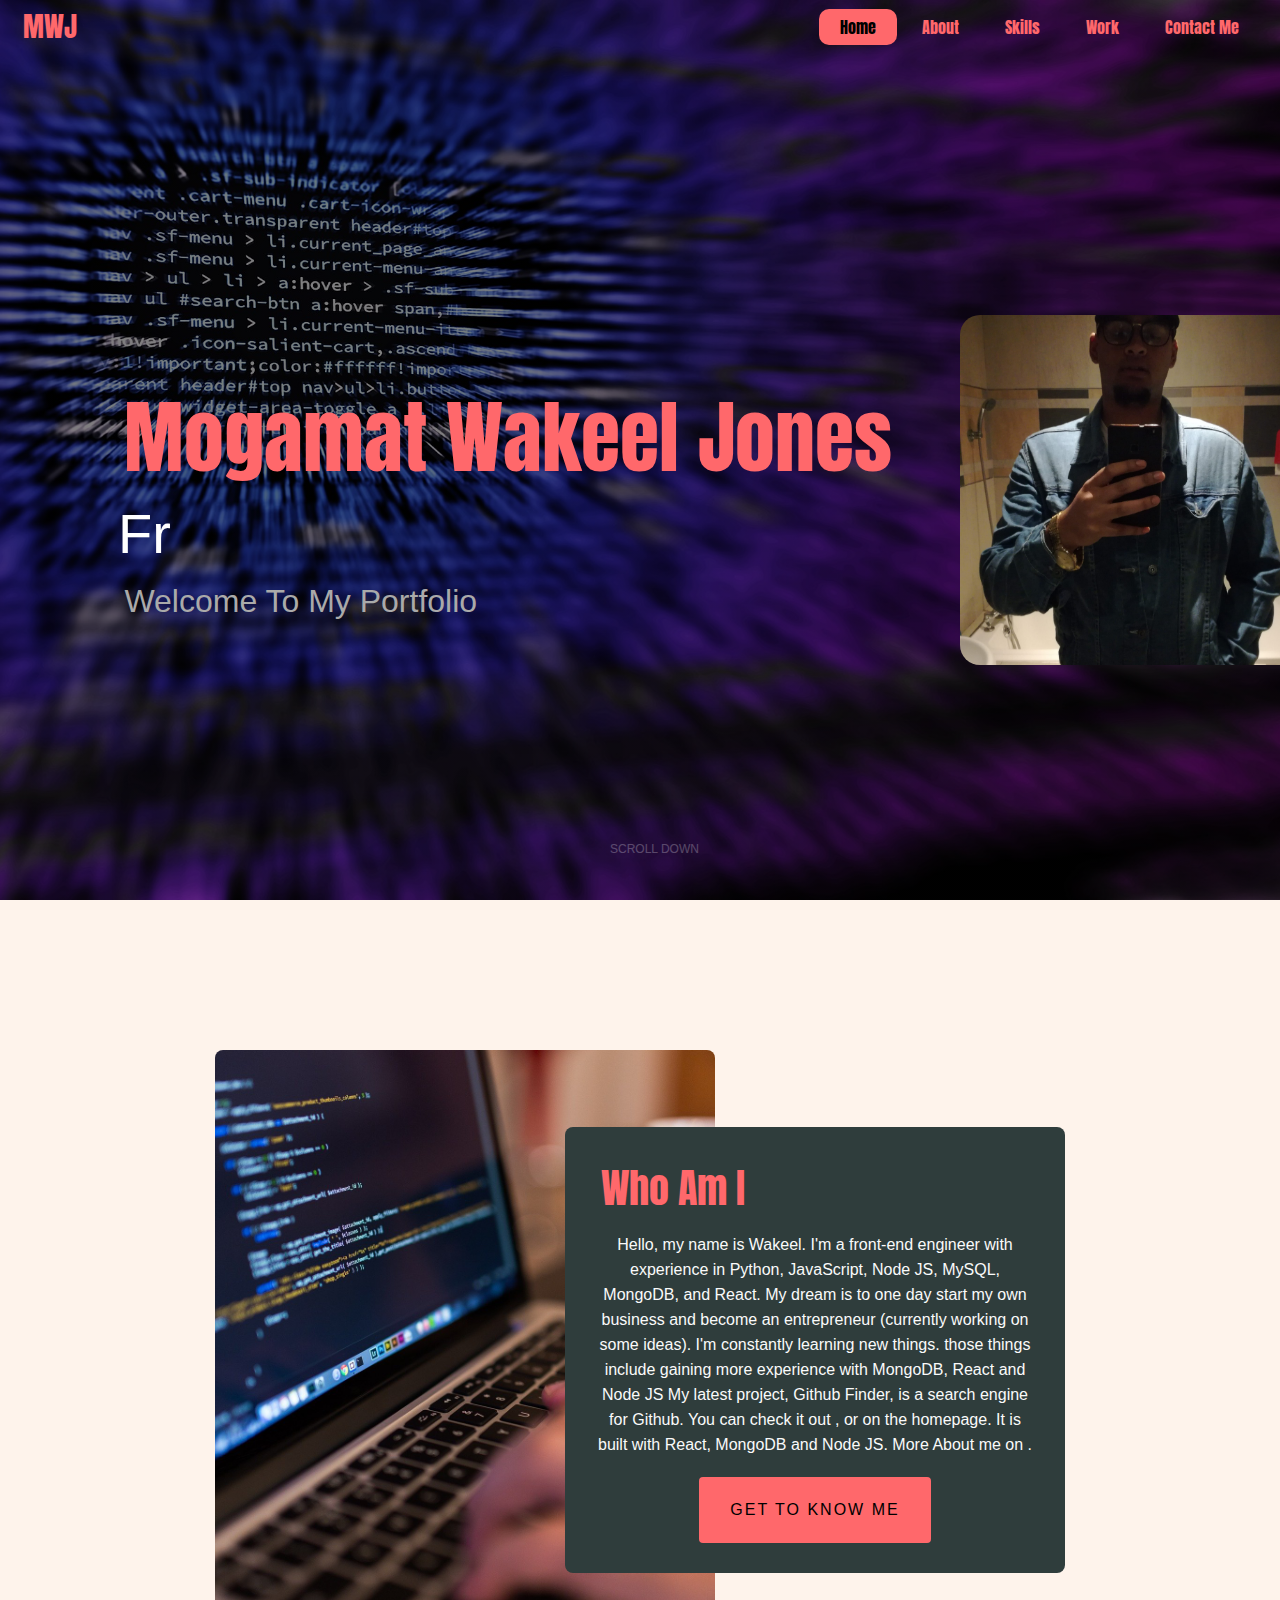
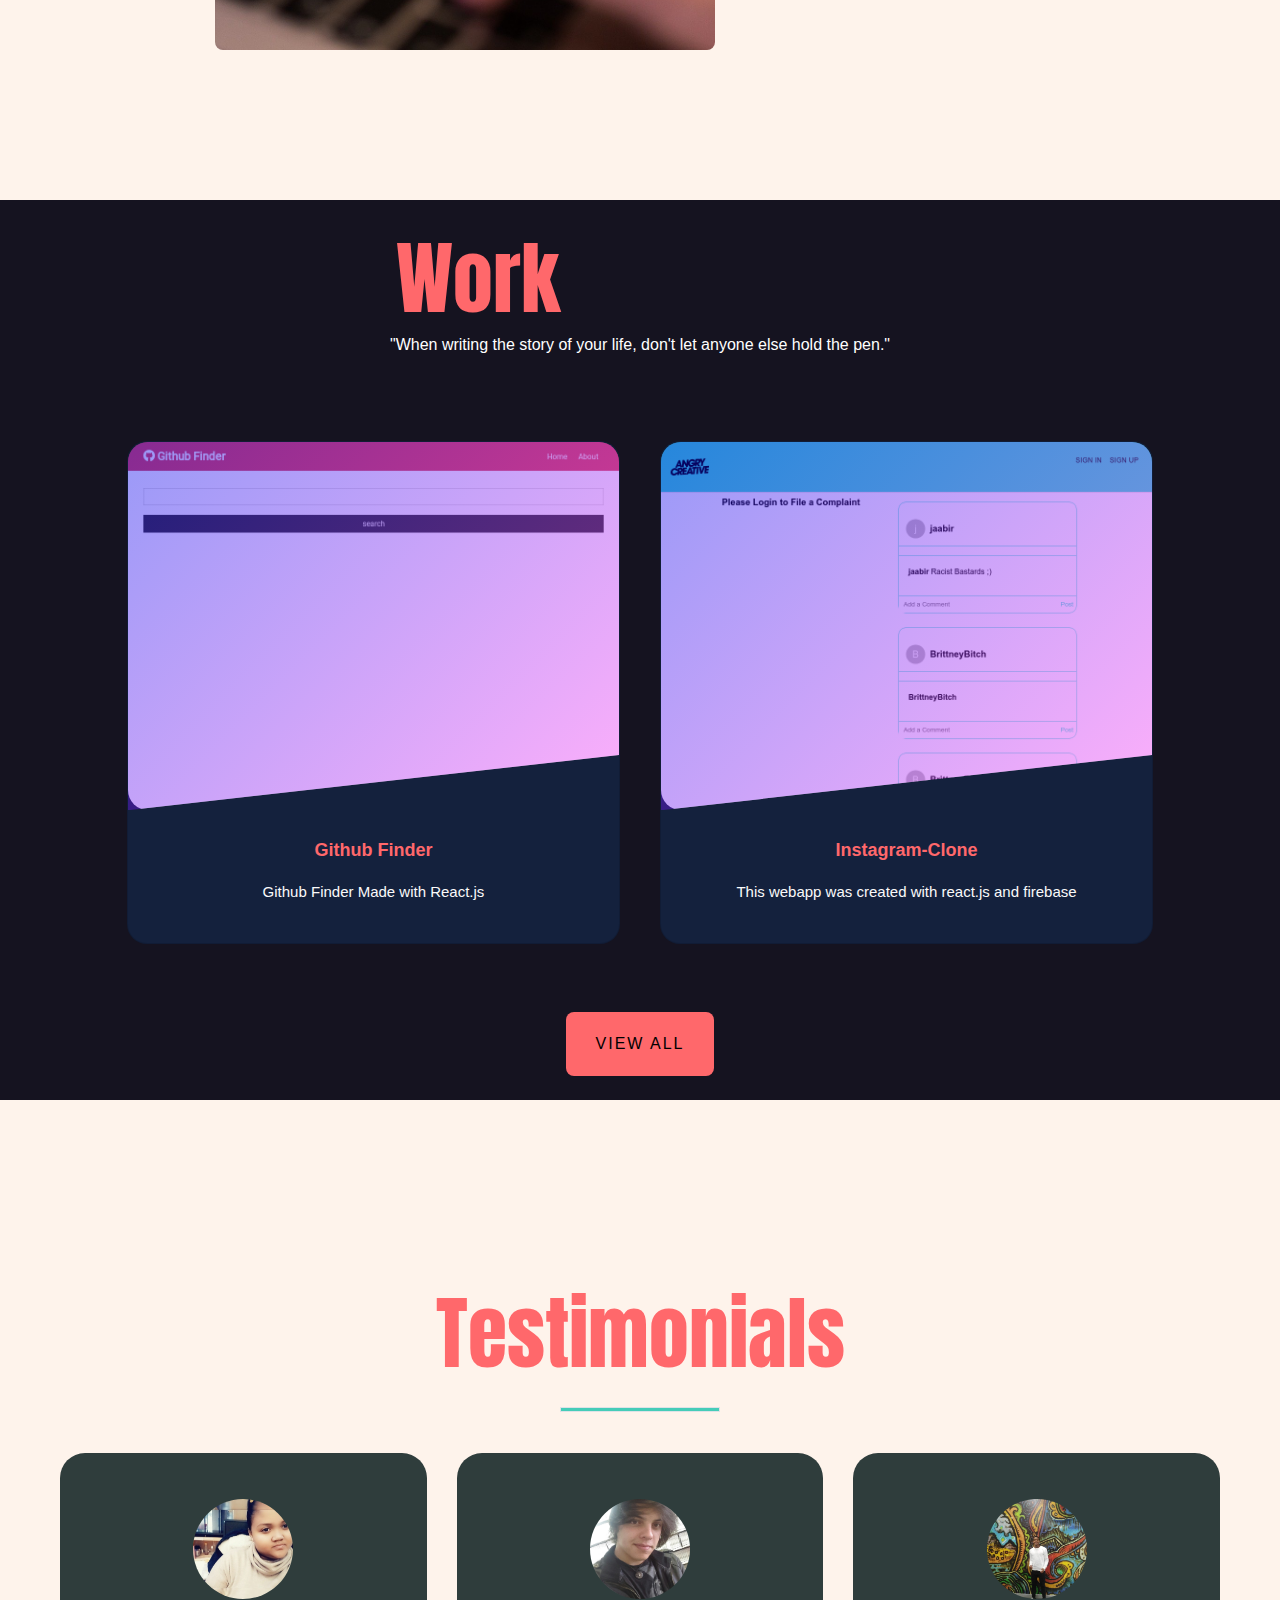
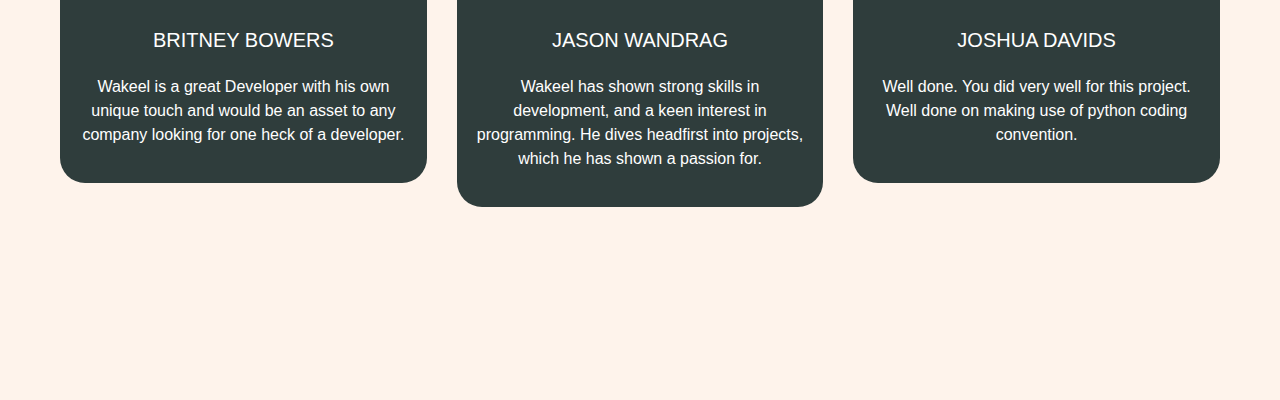
<file: index.html>
<!DOCTYPE html>
<html lang="en">
  <head>
    <meta charset="UTF-8" />
    <meta name="viewport" content="width=device-width, initial-scale=1.0" />
    <title>Portfolio</title>

    <!--bootstrap-->
    <link
      rel="stylesheet"
      href="https://stackpath.bootstrapcdn.com/bootstrap/4.4.1/css/bootstrap.min.css"
      integrity="sha384-Vkoo8x4CGsO3+Hhxv8T/Q5PaXtkKtu6ug5TOeNV6gBiFeWPGFN9MuhOf23Q9Ifjh"
      crossorigin="anonymous"
    />
    <!--font Awesome-->
    <link
      rel="stylesheet"
      href="https://use.fontawesome.com/releases/v5.13.1/css/all.css"
      integrity="sha384-xxzQGERXS00kBmZW/6qxqJPyxW3UR0BPsL4c8ILaIWXva5kFi7TxkIIaMiKtqV1Q"
      crossorigin="anonymous"
    />

    <!--Custom Style Sheet-->
    <link rel="stylesheet" href="./css/home-page.css" />
  </head>
  <body>
    <header>
      <div class="logo">
        <h3>MWJ</h3>
      </div>
      <div class="navigation">
        <ul>
          <li class="active"><a href="#">Home</a></li>
          <li><a href="about.html">About</a></li>
          <li><a href="skills.html">Skills</a></li>
          <li><a href="work.html">Work</a></li>
          <li><a href="contact-us.html">Contact Me</a></li>
        </ul>
      </div>
      <div class="container">
        <h1>Mogamat Wakeel Jones</h1>
        <span
          class="txt-type"
          data-wait="400"
          data-words='["Front-end Developer", "Designer", "And Creator"]'
        ></span>
        <h2>Welcome To My Portfolio</h2>
      </div>
      <div class="image">
        <img src="./assets/Landing-image.jpg" alt="Landing-Image" />
      </div>
      <div class="container2">
        <div class="chevron"></div>
        <div class="chevron"></div>
        <div class="chevron"></div>
        <span class="text">Scroll down</span>
      </div>
    </header>
    <section class="Who-am-i">
      <div class="container3">
        <div class="left"></div>
        <div class="right">
          <div class="content">
            <h1>Who Am I</h1>
            <p>
              Hello, my name is Wakeel. I'm a front-end engineer with experience
              in Python, JavaScript, Node JS, MySQL, MongoDB, and React. My
              dream is to one day start my own business and become an
              entrepreneur (currently working on some ideas). I'm constantly
              learning new things. those things include gaining more experience
              with MongoDB, React and Node JS My latest project, Github Finder,
              is a search engine for Github. You can check it out , or on the
              homepage. It is built with React, MongoDB and Node JS. More About
              me on .
            </p>
            <a href="about.html" class="btn">GET TO KNOW ME</a>
          </div>
        </div>
      </div>
    </section>

    <section class="work">
      <div class="header">
        <h1>Work</h1>
        <p>
          "When writing the story of your life, don't let anyone else hold the
          pen."
        </p>
      </div>
      <div class="cards">
        <div class="card card1">
          <div class="container4">
            <img src="./assets/github-finder.png" alt="Github-Finder" />
          </div>
          <div class="details">
            <h3>Github Finder</h3>
            <p>Github Finder Made with React.js</p>
          </div>
        </div>
        <div class="card card2">
          <div class="container4">
            <img src="./assets/instagram.png" alt="instagram-clone" />
          </div>
          <div class="details">
            <h3>Instagram-Clone</h3>
            <p>This webapp was created with react.js and firebase</p>
          </div>
        </div>
      </div>
      <div>
        <a href="work.html" class="btn1">View All</a>
      </div>
    </section>
    <section class="testimonials">
      <div class="inner">
        <h1>Testimonials</h1>
        <div class="border"></div>

        <div class="row">
          <div class="col">
            <div class="testimonial">
              <img src="./assets/beebytes.jpg" alt="Britney Bowers" />
              <div class="name">Britney Bowers</div>
              <div class="stars">
                <i class="fas fa-star"></i>
                <i class="fas fa-star"></i>
                <i class="fas fa-star"></i>
                <i class="fas fa-star"></i>
                <i class="fas fa-star"></i>
              </div>
              <div class="short-piece">
                <p>
                  Wakeel is a great Developer with his own unique touch and
                  would be an asset to any company looking for one heck of a
                  developer.
                </p>
              </div>
            </div>
          </div>
          <div class="col">
            <div class="testimonial">
              <img src="./assets/Jason.jpg" alt="Britney Bowers" />
              <div class="name">Jason Wandrag</div>
              <div class="stars">
                <i class="fas fa-star"></i>
                <i class="fas fa-star"></i>
                <i class="fas fa-star"></i>
                <i class="fas fa-star"></i>
                <i class="fas fa-star"></i>
              </div>
              <div class="short-piece">
                <p>
                  Wakeel has shown strong skills in development, and a keen
                  interest in programming. He dives headfirst into projects,
                  which he has shown a passion for.
                </p>
              </div>
            </div>
          </div>
          <div class="col">
            <div class="testimonial">
              <img src="./assets/joshua.jpg" alt="Britney Bowers" />
              <div class="name">Joshua Davids</div>
              <div class="stars">
                <i class="fas fa-star"></i>
                <i class="fas fa-star"></i>
                <i class="fas fa-star"></i>
                <i class="fas fa-star"></i>
                <i class="fas fa-star"></i>
              </div>
              <div class="short-piece">
                <p>
                  Well done. You did very well for this project. Well done on
                  making use of python coding convention.
                </p>
              </div>
            </div>
          </div>
        </div>
      </div>
    </section>
    <footer></footer>
    <script src="./js/main.js"></script>
  </body>
</html>
</file>
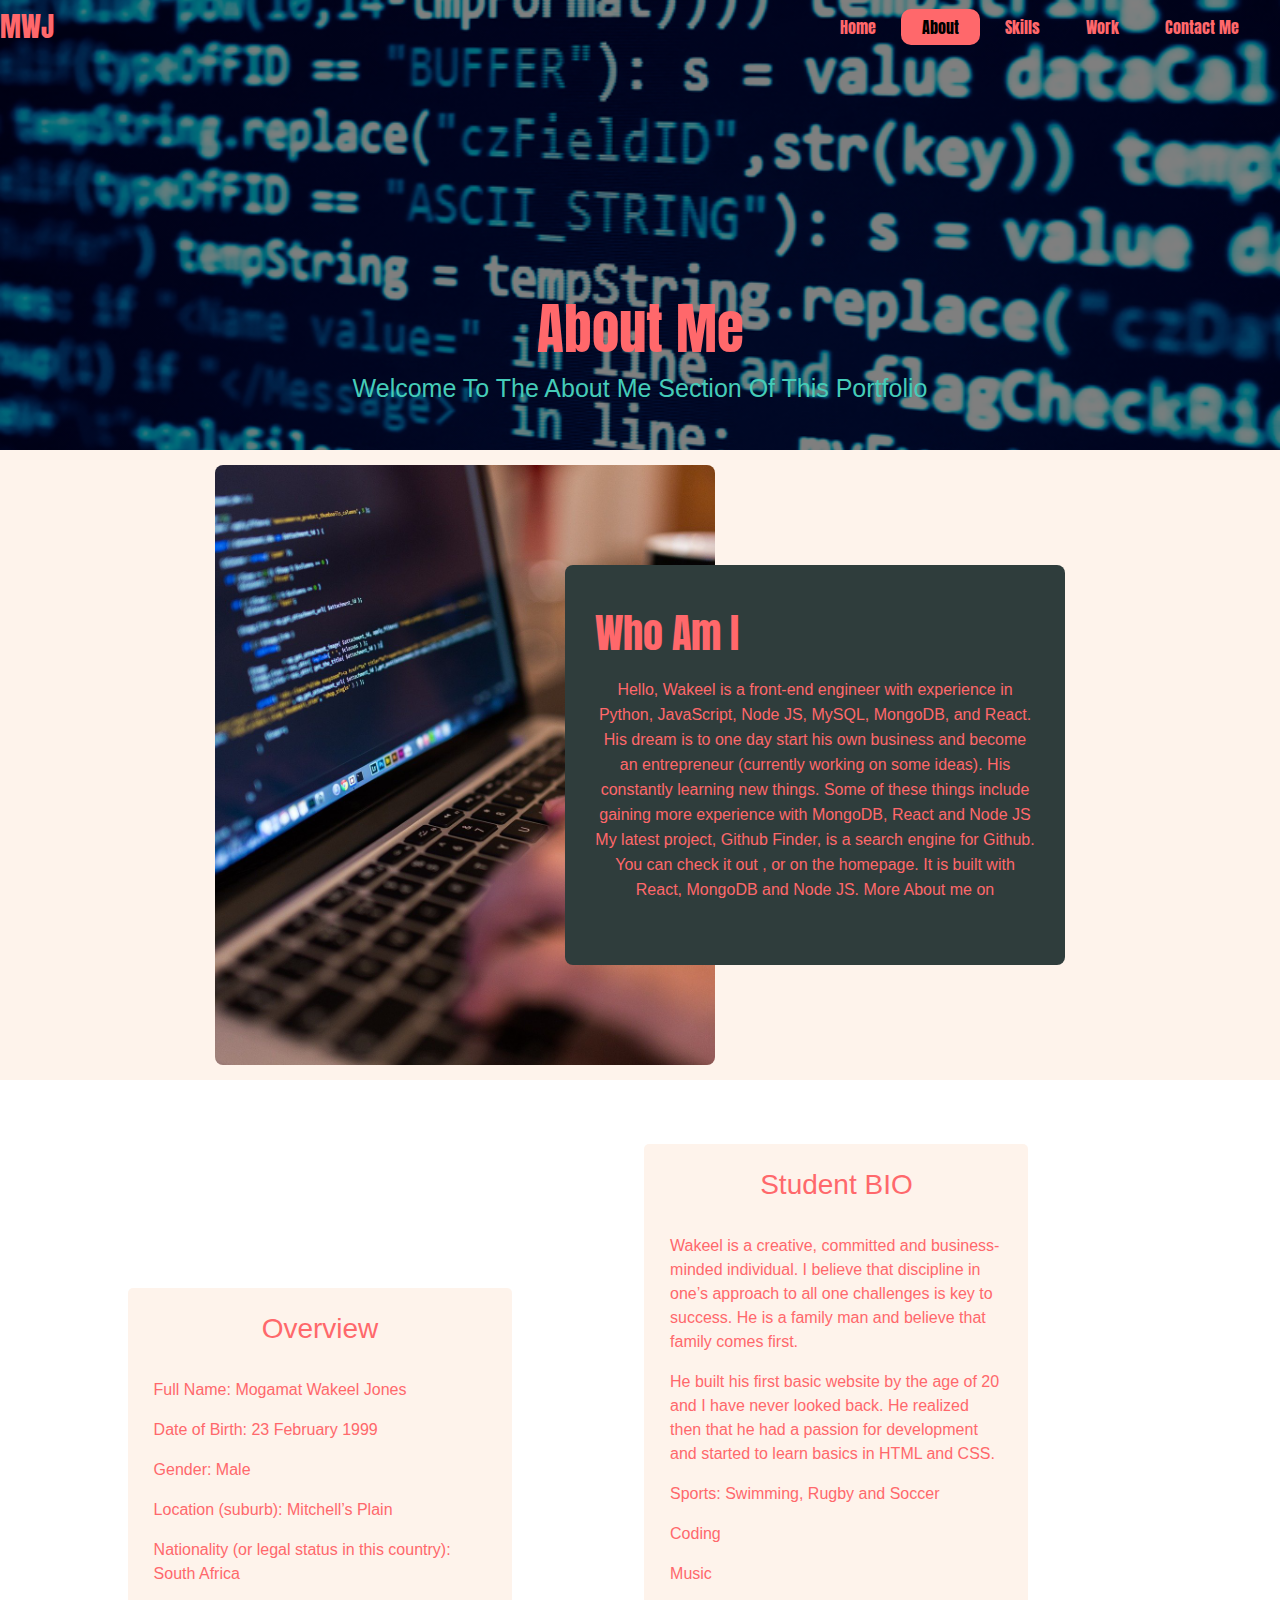
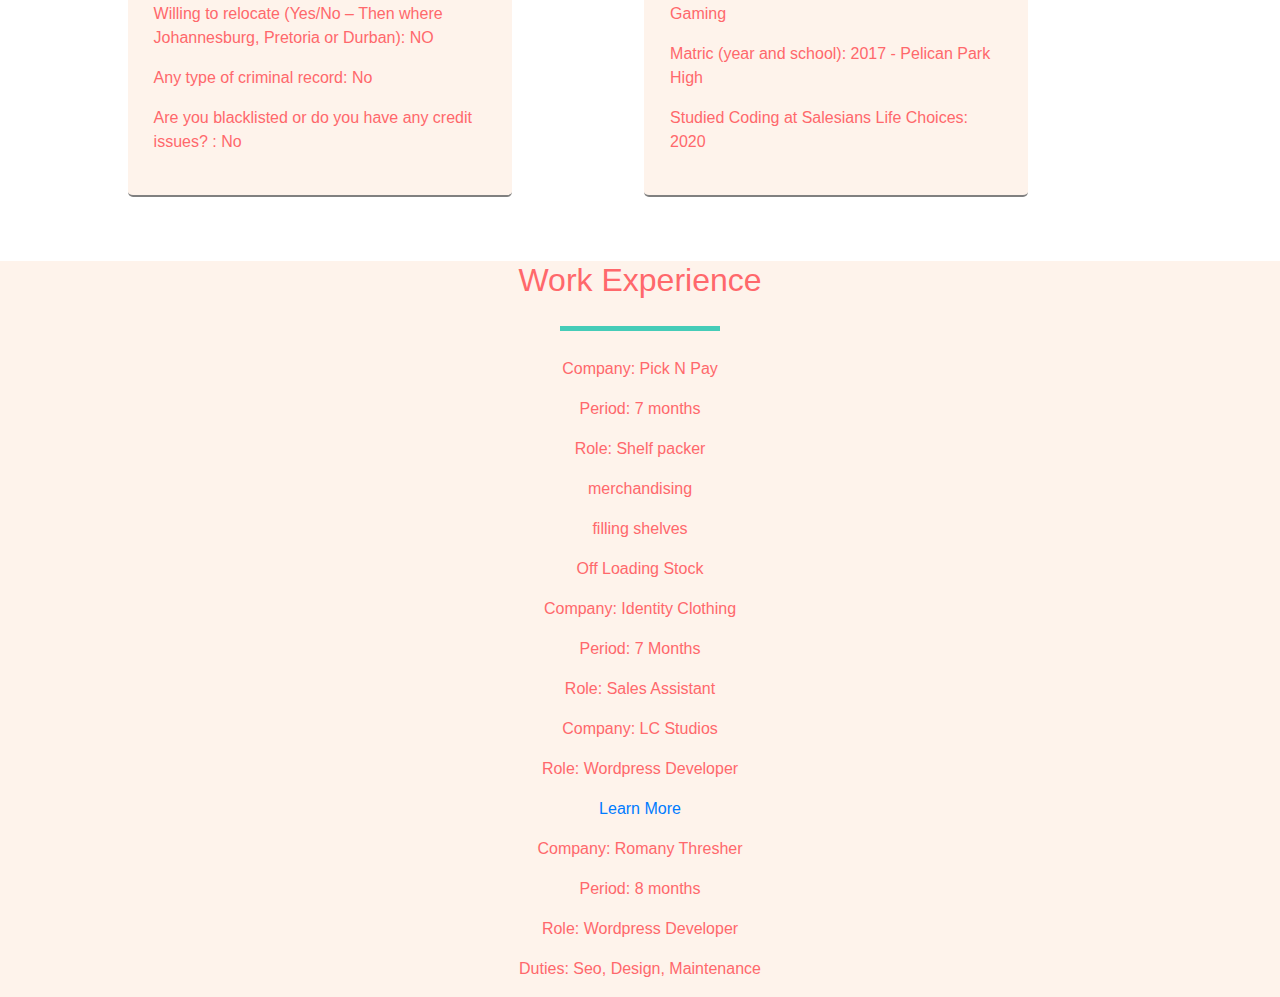
<file: about.html>
<!DOCTYPE html>
<html lang="en">
<head>
    <meta charset="UTF-8">
    <meta name="viewport" content="width=device-width, initial-scale=1.0">

    <!--bootstrap-->
    <link
      rel="stylesheet"
      href="https://stackpath.bootstrapcdn.com/bootstrap/4.4.1/css/bootstrap.min.css"
      integrity="sha384-Vkoo8x4CGsO3+Hhxv8T/Q5PaXtkKtu6ug5TOeNV6gBiFeWPGFN9MuhOf23Q9Ifjh"
      crossorigin="anonymous"
    />
    <!--font Awesome-->
    <link rel="stylesheet" href="https://use.fontawesome.com/releases/v5.13.1/css/all.css"
      integrity="sha384-xxzQGERXS00kBmZW/6qxqJPyxW3UR0BPsL4c8ILaIWXva5kFi7TxkIIaMiKtqV1Q" crossorigin="anonymous">

    <!--Custom Style Sheet-->
    <link rel="stylesheet" href="./css/about.css" />

    <title>MWJ-Portfolio</title>


</head>
<body>
    <header>
        <div class="logo">
            <h3>MWJ</h3>
          </div>
          <div class="navigation">
            <ul>
              <li><a href="index.html">Home</a></li>
              <li class="active"><a href="about.html">About</a></li>
              <li><a href="skills.html">Skills</a></li>
              <li><a href="work.html">Work</a></li>
              <li><a href="contact-us.html">Contact Me</a></li>
            </ul>
          </div>

          <div class="page-title">
              <h1>About Me</h1>
              <p>Welcome To The About Me Section Of This Portfolio</p>
          </div>

          
    </header>
    <div class="who-am-i">
        <div class="container3">
            <div class="left"></div>
            <div class="right">
              <div class="content">
                <h1>Who Am I</h1>
                <p>
                  Hello, Wakeel is a front-end engineer with experience
                  in Python, JavaScript, Node JS, MySQL, MongoDB, and React. His
                  dream is to one day start his own business and become an
                  entrepreneur (currently working on some ideas). His constantly
                  learning new things. Some of these things include gaining more experience
                  with MongoDB, React and Node JS My latest project, Github Finder,
                  is a search engine for Github. You can check it out <a href="https://github.com/WakeelJones" target="blank" rel="no-reopener"><i class="fab fa-github"></i></a>, or on the
                  homepage. It is built with React, MongoDB and Node JS. More About me on <a href="https://www.linkedin.com/in/wakeel-jones-3b0036157/" target="blank" rel="no-reopener"><i class="fab fa-linkedin"></i></a>
                </p>
              </div>
            </div>
          </div>
      </div>
      <div class="bottomContainers" role="moreInfo">
        <!--Small Inner Containers for Information-->
        <div class="container" id="firstContainer">
             <br />
             <center><h3>Overview</h3></center>
             <br>
             <article>
                <p>Full Name: Mogamat Wakeel Jones</p>
                <p>Date of Birth: 23 February 1999</p>
                <p>Gender: Male</p>
                <p>Location (suburb): Mitchell’s Plain</p>
                <p>Nationality (or legal status in this country): South Africa

                </p>
                <p>Willing to relocate (Yes/No – Then where Johannesburg, Pretoria or Durban): NO</p>
                <p>Any type of criminal record: No</p>
                <p>Are you blacklisted or do you have any credit issues? : No</p>
             </article>
        </div>
        <div class="container" id="firstContainer">
           <br />
           <center><h3>Student BIO</h3></center>
           <br>
           <p>Wakeel is a creative, committed and business-minded individual. I believe that discipline in one’s approach to all one challenges is key to success. He is a family man and believe that family comes first.</p>
           <p>He built his first basic website by the age of 20 and I have never looked back. He realized then that he had a passion for development and started to learn basics in HTML and CSS.</p>
           <p>Sports: Swimming, Rugby and Soccer</p>
           <p>Coding
        </p>
           <p>Music</p>
           <p>Gaming

        </p>
           <p>Matric (year and school): 2017 - Pelican Park High</p>
           <p>Studied Coding at Salesians Life Choices: 2020</p>
        </div>

        <div class="container2">
            <div class="content">
                <h2>Work Experience</h2>
                <div class="divider"></div>
                <p>Company: Pick N Pay</p>
                <p>Period: 7 months</p>
                <p>Role: Shelf packer</p>
                <p>merchandising</p>
                <p>filling shelves</p>
                <p>Off Loading Stock</p>
                <p class="Job1">Company: Identity Clothing </p>
                <p class="Job1">Period: 7 Months</p>
                <p class="Job1">Role: Sales Assistant</p>
                <p class="Job2">Company: LC Studios</p>
                <p class="Job2">Role: Wordpress Developer</p>
                <p class="Job2"><a href="https://wakeeljones.netlify.app/index.html#portfolio">Learn More</a></p>
                <p class="Job3">Company: Romany Thresher</p>
                <p class="Job3">Period: 8 months</p>
                <p class="Job3">Role: Wordpress Developer</p>
                <p class="Job3">Duties: Seo, Design, Maintenance</p>
            </div>
        </div>
</body>
</html>
</file>
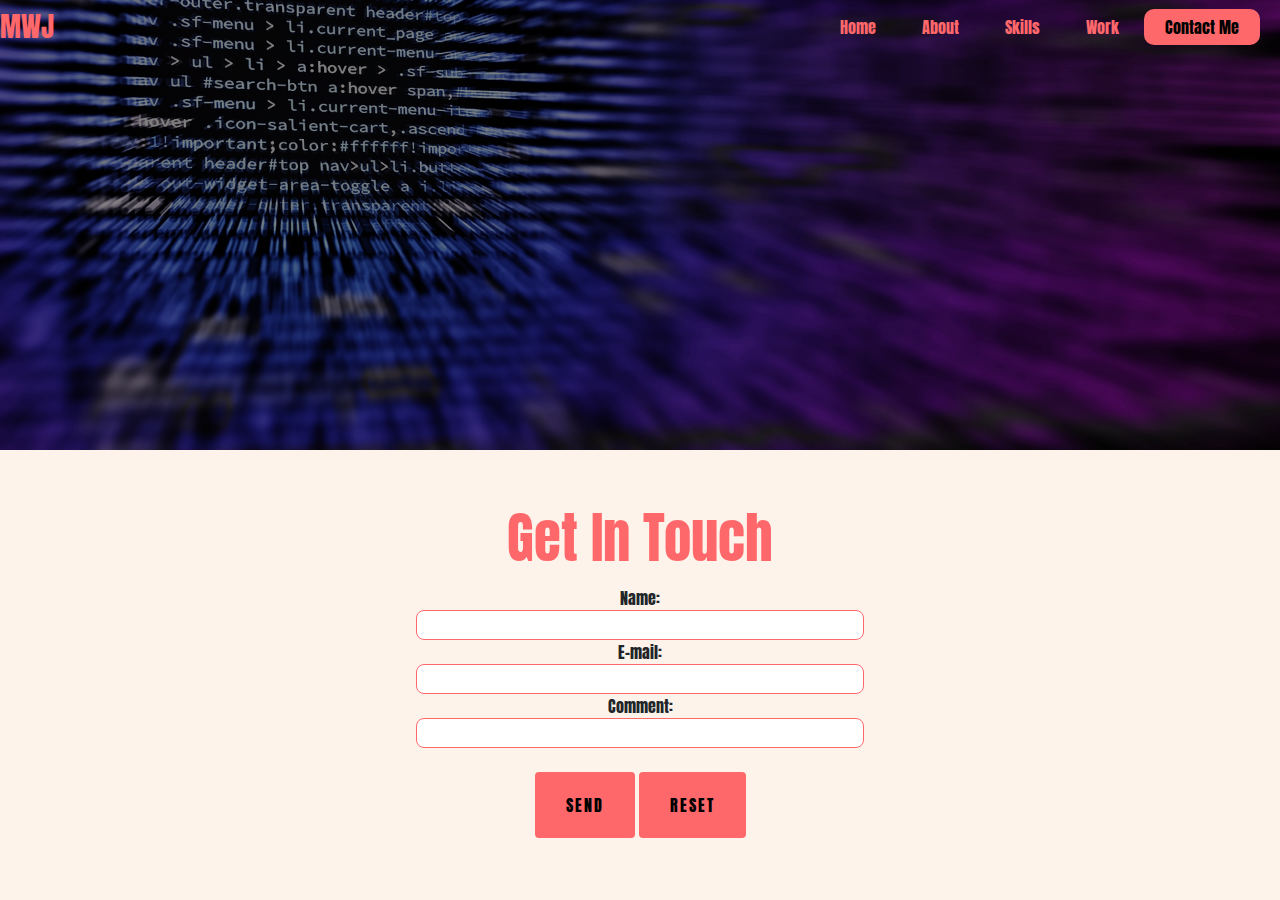
<file: contact-us.html>
<!DOCTYPE html>
<html lang="en">
  <head>
    <meta charset="UTF-8" />
    <meta name="viewport" content="width=device-width, initial-scale=1.0" />

    <!--bootstrap-->
    <link
      rel="stylesheet"
      href="https://stackpath.bootstrapcdn.com/bootstrap/4.4.1/css/bootstrap.min.css"
      integrity="sha384-Vkoo8x4CGsO3+Hhxv8T/Q5PaXtkKtu6ug5TOeNV6gBiFeWPGFN9MuhOf23Q9Ifjh"
      crossorigin="anonymous"
    />
    <!--font Awesome-->
    <link
      rel="stylesheet"
      href="https://use.fontawesome.com/releases/v5.13.1/css/all.css"
      integrity="sha384-xxzQGERXS00kBmZW/6qxqJPyxW3UR0BPsL4c8ILaIWXva5kFi7TxkIIaMiKtqV1Q"
      crossorigin="anonymous"
    />

    <!--Custom Style Sheet-->
    <link rel="stylesheet" href="./css/contact-page.css" />

    <title>Contact Page</title>
  </head>
  <body>
    <header>
      <div class="logo">
        <h3>MWJ</h3>
      </div>
      <div class="navigation">
        <ul>
          <li><a href="index.html">Home</a></li>
          <li><a href="about.html">About</a></li>
          <li><a href="skills.html">Skills</a></li>
          <li><a href="work.html">Work</a></li>
          <li class="active"><a href="contact-us.html">Contact Me</a></li>
        </ul>
      </div>
    </header>
    <section class="contact-form">
      <div class="title">
        <h1 class="banner-text">Get In Touch</h1>
      </div>
      <div class="form">
        <form
          action="mailto:wakeeljones29@gmail.com"
          method="post"
          enctype="text/plain"
        >
          Name:<br />
          <input type="text" name="name" class="block" /><br />
          E-mail:<br />
          <input type="text" name="mail" class="block" /><br />
          Comment:<br />
          <input
            type="text"
            name="comment"
            size="50"
            class="block"
          /><br /><br />
          <input type="submit" value="Send" class="btn" />
          <input type="reset" value="Reset" class="btn" />
        </form>
      </div>
    </section>
  </body>
</html>
</file>
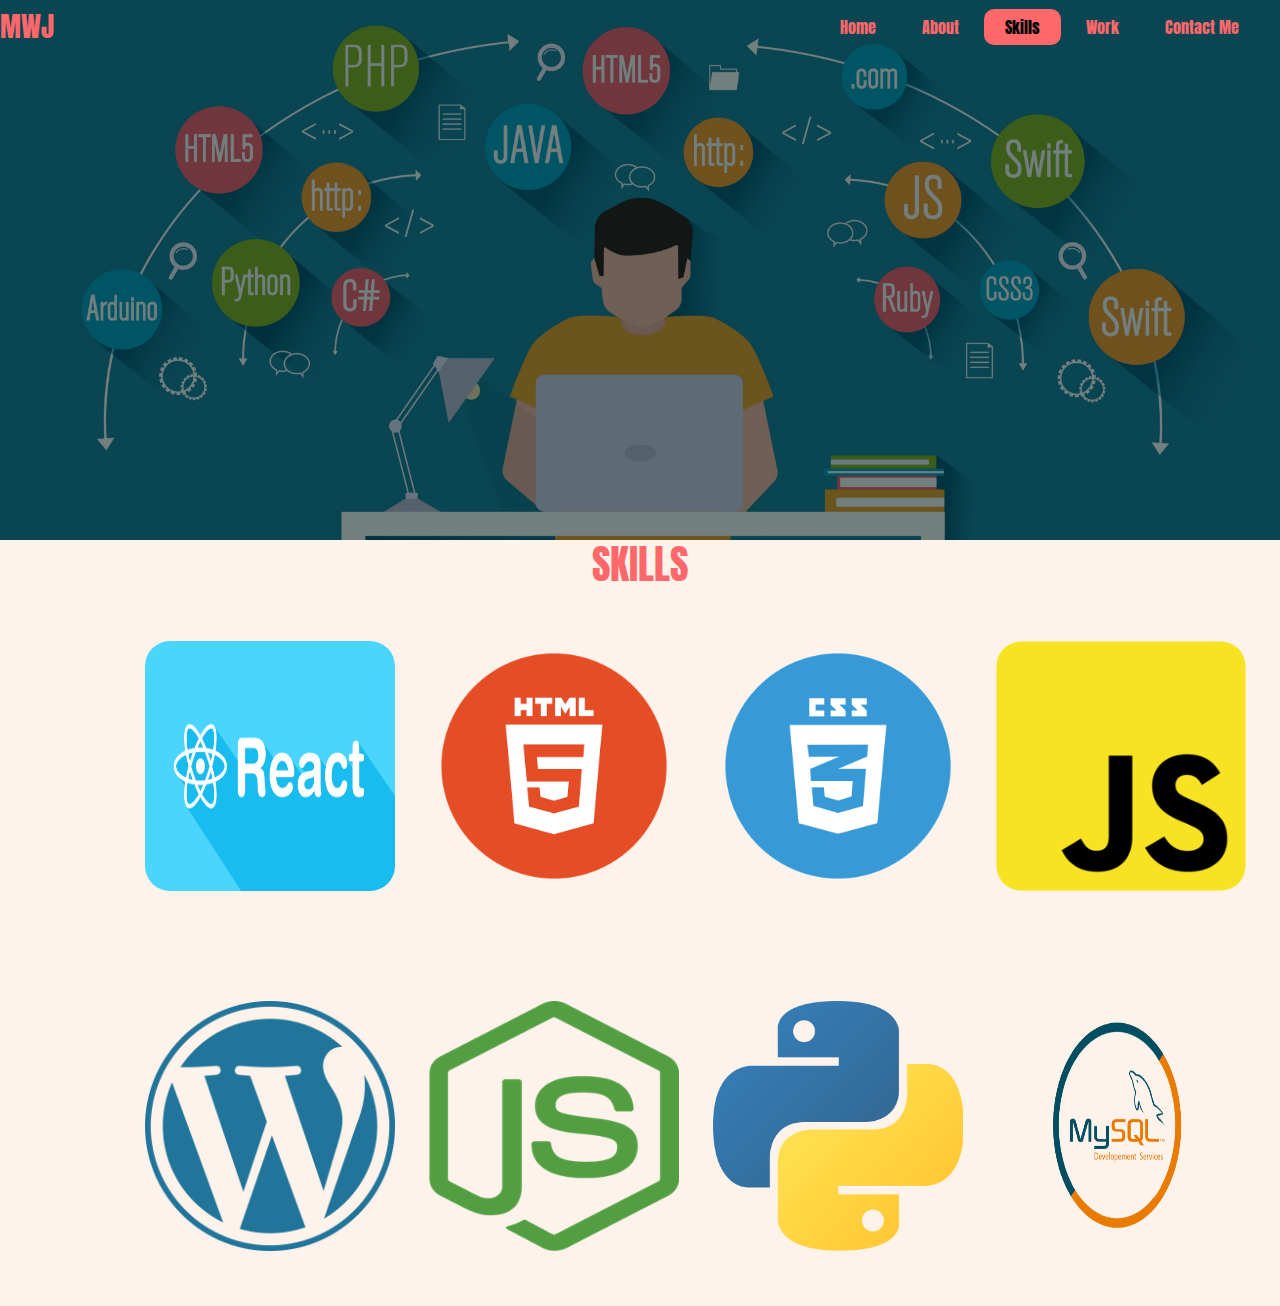
<file: skills.html>
<!DOCTYPE html>
<html lang="en">
  <head>
    <meta charset="UTF-8" />
    <meta name="viewport" content="width=device-width, initial-scale=1.0" />

    <!--bootstrap-->
    <link
      rel="stylesheet"
      href="https://stackpath.bootstrapcdn.com/bootstrap/4.4.1/css/bootstrap.min.css"
      integrity="sha384-Vkoo8x4CGsO3+Hhxv8T/Q5PaXtkKtu6ug5TOeNV6gBiFeWPGFN9MuhOf23Q9Ifjh"
      crossorigin="anonymous"
    />
    <!--font Awesome-->
    <link
      rel="stylesheet"
      href="https://use.fontawesome.com/releases/v5.13.1/css/all.css"
      integrity="sha384-xxzQGERXS00kBmZW/6qxqJPyxW3UR0BPsL4c8ILaIWXva5kFi7TxkIIaMiKtqV1Q"
      crossorigin="anonymous"
    />

    <!--Custom Style Sheet-->
    <link rel="stylesheet" href="./css/skills.css" />

    <title>Skills-MWJ</title>
  </head>
  <body>
    <header>
      <div class="logo">
        <h3>MWJ</h3>
      </div>
      <div class="navigation">
        <ul>
          <li><a href="index.html">Home</a></li>
          <li><a href="about.html">About</a></li>
          <li class="active"><a href="skills.html">Skills</a></li>
          <li><a href="work.html">Work</a></li>
          <li><a href="contact-us.html">Contact Me</a></li>
        </ul>
      </div>
    </header>
    <div class="banner-text">
      <h1>SKILLS</h1>
    </div>
    <div class="tech">
      <div class="react">
        <img src="./assets/react 2.0.png" alt="react" />
      </div>
      <div class="html">
        <img src="./assets/html5.png" alt="html5" />
      </div>
      <div class="css">
        <img src="./assets/css.png" alt="css" />
      </div>
      <div class="java">
        <img src="./assets/javaScript.png" alt="javaScript" />
      </div>
      <div class="wordpress">
        <img src="./assets/wordpress.png" alt="wordpress" />
      </div>
      <div class="node">
        <img src="./assets/node_js.png" alt="nodejs" />
      </div>
      <div class="python">
        <img src="./assets/python.png" alt="python" />
      </div>
      <div class="mysql">
        <img src="./assets/MySQL-Logo-removebg-preview.png" alt="MySql" />
      </div>
    </div>
  </body>
</html>
</file>
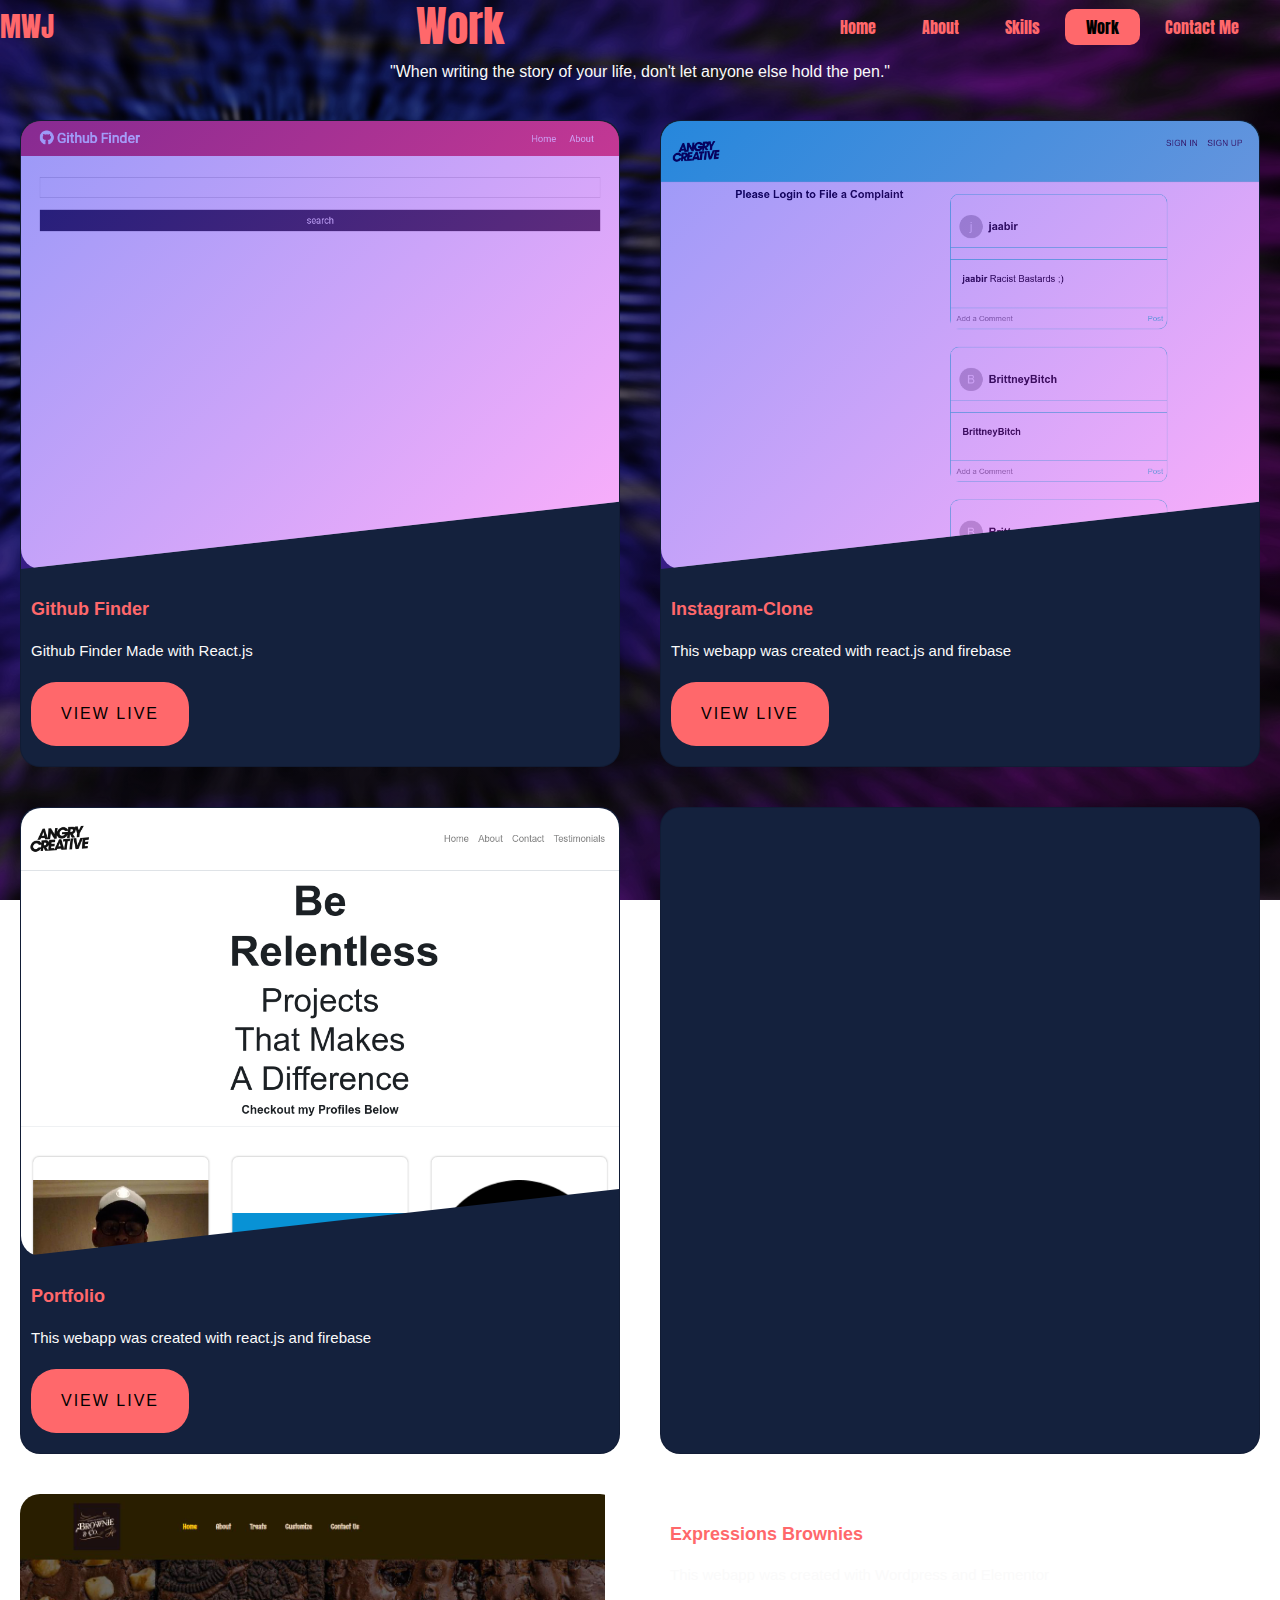
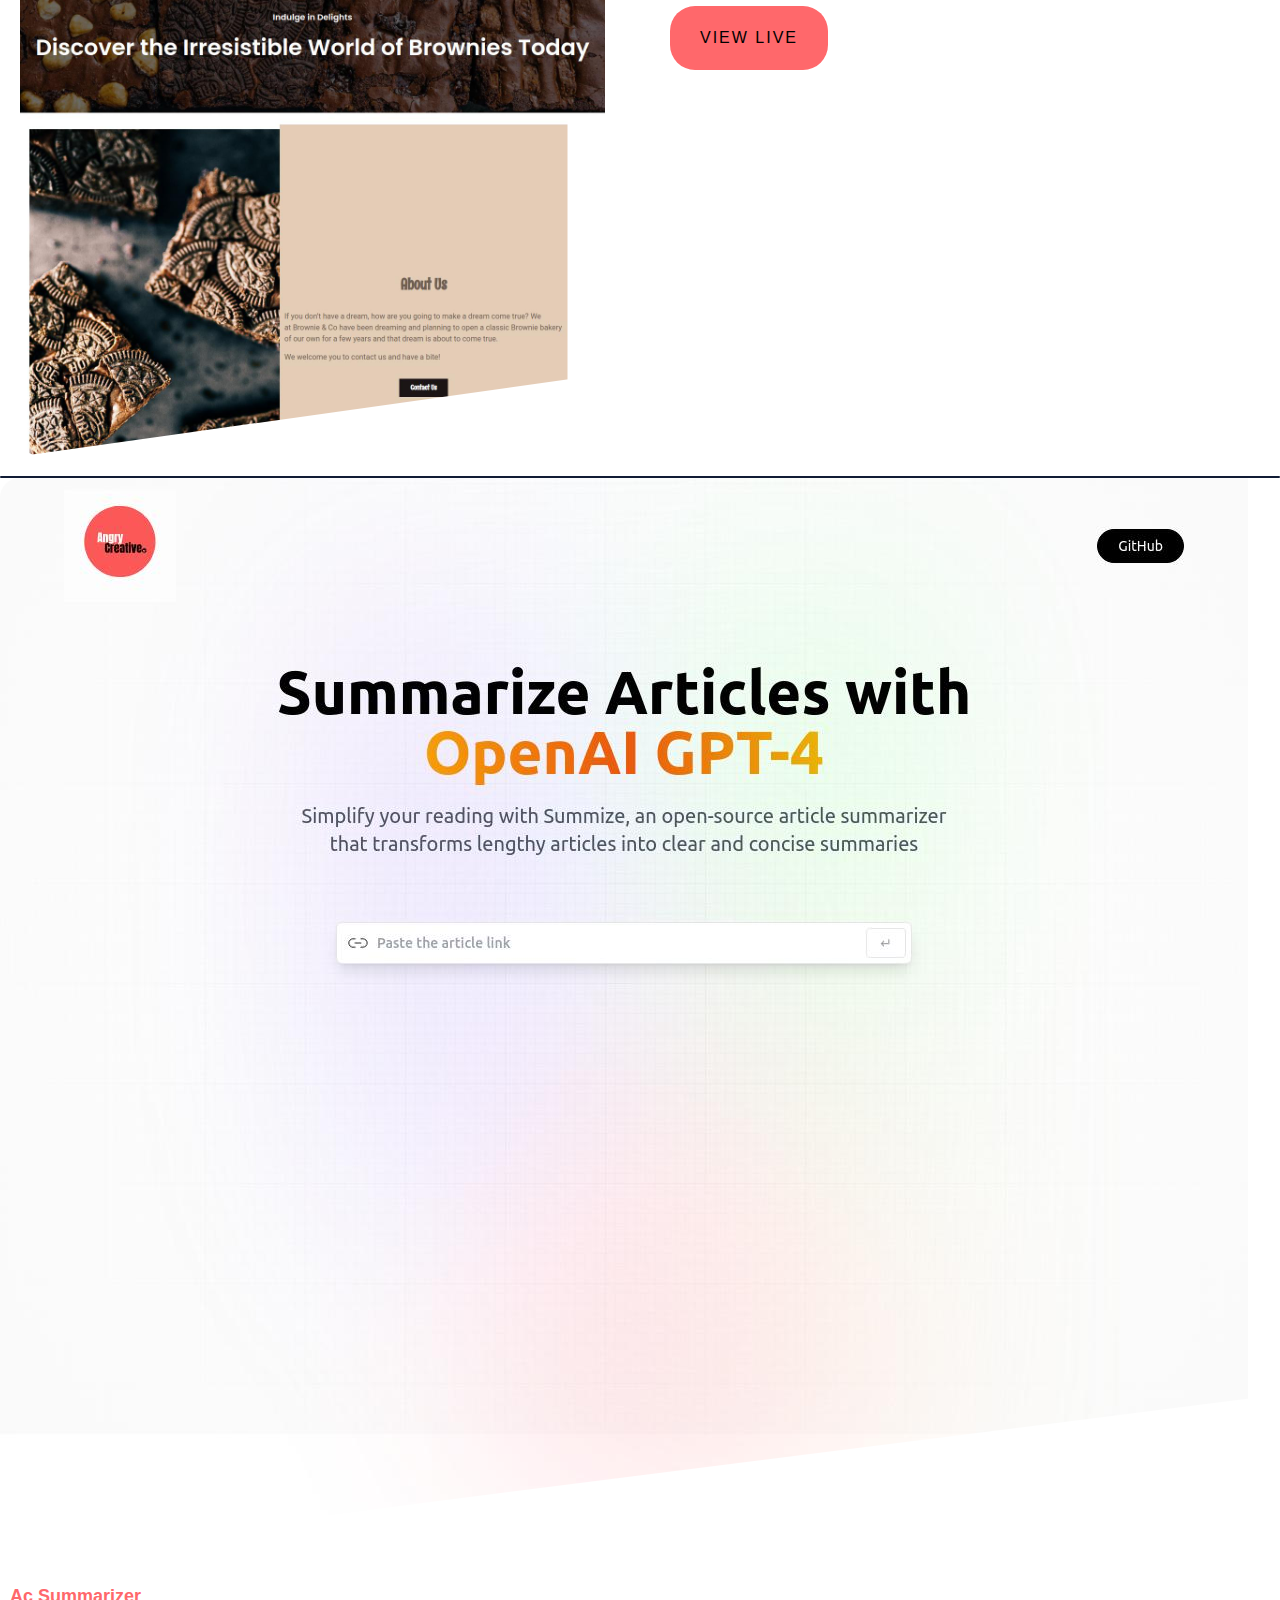
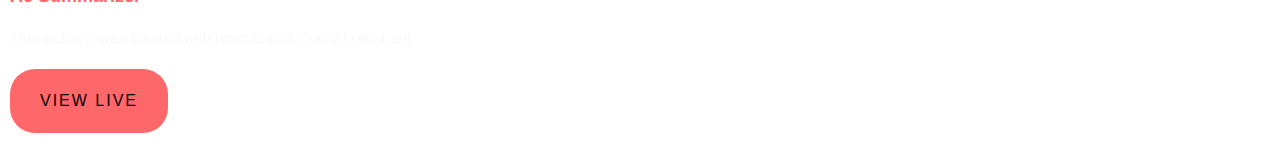
<file: work.html>
<!DOCTYPE html>
<html lang="en">
<head>
    <meta charset="UTF-8">
    <meta name="viewport" content="width=device-width, initial-scale=1.0">


     <!--bootstrap-->
     <link
     rel="stylesheet"
     href="https://stackpath.bootstrapcdn.com/bootstrap/4.4.1/css/bootstrap.min.css"
     integrity="sha384-Vkoo8x4CGsO3+Hhxv8T/Q5PaXtkKtu6ug5TOeNV6gBiFeWPGFN9MuhOf23Q9Ifjh"
     crossorigin="anonymous"
   />
   <!--font Awesome-->
   <link rel="stylesheet" href="https://use.fontawesome.com/releases/v5.13.1/css/all.css"
     integrity="sha384-xxzQGERXS00kBmZW/6qxqJPyxW3UR0BPsL4c8ILaIWXva5kFi7TxkIIaMiKtqV1Q" crossorigin="anonymous">

   <!--Custom Style Sheet-->
   <link rel="stylesheet" href="./css/work.css" />



    <title>Document</title>
</head>
<body>
    <header>
        <div class="logo">
            <h3>MWJ</h3>
          </div>
          <div class="navigation">
            <ul>
              <li><a href="index.html">Home</a></li>
              <li><a href="about.html">About</a></li>
              <li><a href="skills.html">Skills</a></li>
              <li class="active"><a href="work.html">Work</a></li>
              <li><a href="contact-us.html">Contact Me</a></li>
            </ul>
          </div>
          <div class="header">
            <h1>Work</h1>
            <p>"When writing the story of your life, don't let anyone else hold the pen."</p >
        </div>
      <div class="cards">
        <div class="card card1">
          <div class="container4">
            <img src="./assets/github-finder.png" alt="Github-Finder" />
          </div>
          <div class="details">
            <h3>Github Finder</h3>
            <p>Github Finder Made with React.js</p>
            <a href="https://admiring-pike-ff7797.netlify.app" class="btn1">View Live</a>
          </div>
        </div>
        <div class="card card2">
            <div class="container4">
              <img src="./assets/instagram.png" alt="instagram-clone" />
            </div>
            <div class="details">
              <h3>Instagram-Clone</h3>
              <p>This webapp was created with react.js and firebase</p>
              <a href="https://instagram-clone-ac.netlify.app" class="btn1">View Live</a>
            </div>
          </div>
          <div class="card card3">
            <div class="container4">
              <img src="./assets/portfolio.png" alt="instagram-clone" />
            </div>
            <div class="details">
              <h3>Portfolio</h3>
              <p>This webapp was created with react.js and firebase</p>
              <a href="https://porfolio-ac.netlify.app/" class="btn1">View Live</a>
            </div>
          </div>
          <div class="card card4"></div>
            <div class="container4">
              <img src="./assets/Webshot.jpg" alt="ExpressionsBrownie" />
            </div>
            <div class="details">
              <h3>Expressions Brownies</h3>
              <p>This webapp was created with Wordpress and Elementor</p>
              <a href="https://expressionsbrownie.netlify.app" class="btn1">View Live</a>
            </div>
          </div>
          <div class="card card5"></div>
            <div class="container4">
              <img src="./assets/summarizer.jpg" alt="summarizer" />
            </div>
            <div class="details">
              <h3>Ac Summarizer</h3>
              <p>This webapp was created with react.js and OpenAI gpt-4 api</p>
              <a href="https://acsummarizer.netlify.app" class="btn1">View Live</a>
            </div>
          </div>
        </div>
    </header>
</body>
</html>
</file>
<file: css/home-page.css>
/* import fonts from google fonts*/
@import url("https://fonts.googleapis.com/css?family=Anton|Cormorant+Garamond|Gugi|Pacifico|Viaoda+Libre&display=swap");

:root {
  --light-gray: #197aa0a1;
  --primary-color: #45ccb8;
  --border: #2b303218;
  --text-color: #ff686b;
  --gugi: "gugi", cursive;
  --anton: "Anton", sans-serif;
  --pacifico: "Pacifico", cursive;
}

* {
  margin: 0;
  padding: 0;
  list-style: none;
  text-decoration: none;
}
/* Landing-Section */
header {
  background-image: linear-gradient(rgba(0, 0, 0, 0.5), rgba(0, 0, 0, 0.5)),
    url(../assets/portfolio-background.jpg);
  height: 100vh;
  background-size: cover;
  background-position: center;
}

.logo {
  float: left;
  width: 100px;
  height: auto;
  margin-top: 10px;
}

.logo h3{
    color: var(--text-color);
    font-family: var(--anton);
    font-weight: 500;
}

ul {
  list-style: none;
  margin-top: 15px;
  float: right;
  font-family: var(--anton);
  margin-right: 20px;
}

ul li {
  display: inline-block;
}

ul li a {
  text-decoration: none;
  color: var(--text-color);
  padding: 5px 20px;
  border: 1px solid transparent;
  transition: 0.6s ease;
  border-radius: 10px;
}

ul li a:hover {
  background-color: var(--text-color);
  color: black;
}

ul li.active a {
  background-color: var(--text-color);
  color: black;
}

main {
  max-width: 1200px;
  margin: auto;
}

.title {
  text-align: center;
  position: absolute;
  top: 50%;
  left: 50%;
  transform: translate(-50%, -50%);
}
.container {
  display: flex;
  flex-direction: column;
  justify-content: center;
  height: 100%;
  padding: 0 3rem;
}

h1,
h2 {
  font-weight: 200;
  margin: 0.4rem;
  text-align: left;
}

h1 {
  font-size: 3.5rem;
  color: var(--text-color);
  font-family: var(--anton);
}

h2 {
  font-size: 2rem;
  color: #aaa;
}

span{
    font-size: 3.5rem;
    text-align: left;
}

.button {
  position: absolute;
  top: 70%;
  left: 50%;
  transform: translate(-50%, -50%);
}

.image img{
    width: 350px;
    height: 350px;
    position: absolute;
    top: 35%;
    left: 75%;
}

body {
  text-align: center;
  color: #fff;
}

* {
  color: #fff;
  text-decoration: none;
}

@media (min-width: 1200px) {
  h1 {
    font-size: 5rem;
  }
}

@media (max-width: 800px) {
  .container {
    padding: 0 1rem;
  }
  h1 {
    font-size: 3rem;
  }
}

@media (max-width: 500px) {
    h1{
        font-size: 2.5rem;
    }

    h2{
        font-size: 1.5rem;
    }
}

.container2 {
    position: absolute;
    top: 85%;
    left: 50%;
    width: 24px;
    height: 24px;
  }
  
  .chevron {
    position: absolute;
    width: 28px;
    height: 8px;
    opacity: 0;
    transform: scale3d(0.5, 0.5, 0.5);
    animation: move 3s ease-out infinite;
  }
  
  .chevron:first-child {
    animation: move 3s ease-out 1s infinite;
  }
  
  .chevron:nth-child(2) {
    animation: move 3s ease-out 2s infinite;
  }
  
  .chevron:before,
  .chevron:after {
    content: ' ';
    position: absolute;
    top: 0;
    height: 100%;
    width: 51%;
    background: #fff;
  }
  
  .chevron:before {
    left: 0;
    transform: skew(0deg, 30deg);
  }
  
  .chevron:after {
    right: 0;
    width: 50%;
    transform: skew(0deg, -30deg);
  }
  
  @keyframes move {
    25% {
      opacity: 1;
  
    }
    33% {
      opacity: 1;
      transform: translateY(30px);
    }
    67% {
      opacity: 1;
      transform: translateY(40px);
    }
    100% {
      opacity: 0;
      transform: translateY(55px) scale3d(0.5, 0.5, 0.5);
    }
  }
  
  .text {
    display: block;
    margin-top: 75px;
    margin-left: -30px;
    font-family: "Helvetica Neue", "Helvetica", Arial, sans-serif;
    font-size: 12px;
    color: #fff;
    text-transform: uppercase;
    white-space: nowrap;
    opacity: .25;
    animation: pulse 2s linear alternate infinite;
  }
  
  @keyframes pulse {
    to {
      opacity: 1;
    }
  }
  /* End Of Landing */

  /* Who i Am */

  section{
    min-height: 100vh;
    width: 100%;
    display: flex;
    align-items: center;
    justify-content: center;
    background-color: #fddcc356;
  }

  .container3{
    width: 90%;
    max-width: 1000px;
    margin: 0 auto;
    display: flex;
    align-items: center;
    justify-content: center;
  }

  .left{
    width: 50%;
    height: 600px;
    background: url(../assets/who-i-am.jpg) no-repeat center / cover;
    border-radius: 8px;
  }

  .right{
    width: 50%;
    min-height: 400px;
    background-color: #2f3d3c;
    display: flex;
    align-items: center;
    justify-content: center;
    padding: 30px;
    border-radius: 8px;
    margin-left: -150px;
    
  }

  .right h1{
    font-size: 40px;
    font-weight: lighter;
  }

  .right p{
    margin: 20px 0;
    font-weight: 500;
    line-height: 25px;
    color: #fafafa;
  }

  .right a{
    text-decoration: none;
    text-transform: uppercase;
    background-color: var(--text-color);
    color: black;
    padding: 20px 30px;
    display: inline-block;
    letter-spacing: 2px;
  }

  .btn:hover{
    background-color: whitesmoke;
    color: var(--text-color);
  }

  @media only screen and (max-width: 768px){
    .container3{
      flex-direction: column;
      width: 100%;
      margin: 0 20px;
    }
    .left{
      width: 100%;
    }
    .right{
      width: 80%;
      margin: 0;
      margin-top: -100px;
    }
  }

/* end of Who i am */

/* Work-section */

.work{
  background-color: #151320;
  height: 100vh;
  display: grid;
  place-items: center center;
}

.cards{
  display: grid;
  grid-template-columns: repeat(auto-fit, minmax(400px, 1fr));
  padding: 20px;
  grid-gap: 40px;

}

.card{
  background-color: #14213d;
  border-radius: 20px;
  box-shadow: 0 0 30px rgba(0,0,0,0,18);
}

.container4{
  position: relative;
  clip-path: polygon(0 0,100% 0, 100% 85%, 0 100%);
}

img{
  width: 100%;
  display: block;
  border-radius: 20px 20px 0;
}

.container4::after{
  content: "";
  height: 100%;
  width: 100%;
  position: absolute;
  top: 0;
  left: 0;
  border-radius: 20px 20px 0 0;
  opacity: 0.4;
}

.card1 >.container4::after{
  background-image: linear-gradient(135deg, #0100ec,#fb36f4);
}

.card2 >.container4::after{
  background-image: linear-gradient(135deg, #0100ec,#fb36f4);
}

.details{
  padding: 20px 10px;
}

.details > h3{
  color: var(--text-color);
  font-weight: 600;
  font-size: 18px;
  margin: 10px 0 15px 0;
}

.details > p{
  color: #fafafa;
  font-size: 15px;
  line-height: 30px;
  font-weight: 400;
}

.btn1{
  text-decoration: none;
    text-transform: uppercase;
    background-color: var(--text-color);
    color: black;
    padding: 20px 30px;
    display: inline-block;
    letter-spacing: 2px;
    border-radius: 8px;
}

/* End Of Work Section */

/* start Of Testimonials */

.testimonials{
  padding: 40px 0;
  color: #434343;
  text-align: center;
}

.inner h1{
  text-align: center;
}

.inner{
  max-width: 1200px;
  margin: auto;
  overflow: hidden;
  padding: 0 20px;
}

.border{
  width: 160px;
  height: 5px;
  background: var(--primary-color);
  margin: 26px auto;
}

.row{
  display: flex;
  flex-wrap: wrap;
  justify-content: center;
}

.col{
  flex: 33.33%;
  max-width: 33.33%;
  box-sizing: border-box;
  padding: 15px;
}

.testimonial{
  background: #2f3d3c;
  padding: 20px;
  border-radius: 25px;
}

.testimonial img{
  width: 100px;
  height: 100px;
  border-radius: 50%;
  margin: 26px auto;
}

.name{
  font-size: 20px;
  text-transform: uppercase;
  margin: 20px 0;
}

.stars{
  color: var(--text-color);
  margin-bottom: 20px;
}

@media screen and (max-width: 960px){
  .col{
    flex: 100%;
    max-width: 80%;
  }
}

@media screen and (max-width: 600px){
  .col{
    flex: 100%;
    max-width: 100%;
  }
}
</file>
<file: css/about.css>
/* import fonts from google fonts*/
@import url("https://fonts.googleapis.com/css?family=Anton|Cormorant+Garamond|Gugi|Pacifico|Viaoda+Libre&display=swap");

:root {
  --light-gray: #197aa0a1;
  --primary-color: #45ccb8;
  --border: #2b303218;
  --text-color: #ff686b;
  --gugi: "gugi", cursive;
  --anton: "Anton", sans-serif;
  --pacifico: "Pacifico", cursive;
}

* {
  margin: 0;
  padding: 0;
  list-style: none;
  text-decoration: none;
}

.logo {
  float: left;
  width: 100px;
  height: auto;
  margin-top: 10px;
}

.logo h3 {
  color: var(--text-color);
  font-family: var(--anton);
  font-weight: 500;
}

ul {
  list-style: none;
  margin-top: 15px;
  float: right;
  font-family: var(--anton);
  margin-right: 20px;
}

ul li {
  display: inline-block;
}

ul li a {
  text-decoration: none;
  color: var(--text-color);
  padding: 5px 20px;
  border: 1px solid transparent;
  transition: 0.6s ease;
  border-radius: 10px;
}

ul li a:hover {
  background-color: var(--text-color);
  color: black;
}

ul li.active a {
  background-color: var(--text-color);
  color: black;
}

header {
  background-image: linear-gradient(rgba(0, 0, 0, 0.5), rgba(0, 0, 0, 0.5)),
    url(../assets/about-banner.jpg);
  height: 50vh;
  background-size: cover;
  background-position: center;
}

.page-title {
  text-align: center;
  position: absolute;
  top: 40%;
  left: 50%;
  transform: translate(-50%, -50%);
}

.page-title h1 {
  color: var(--text-color);
  font-size: 55px;
  font-weight: 350;
  font-family: var(--anton);
}

.page-title p {
  color: var(--primary-color);
  font-size: 25px;
  font-weight: lighter;
}

.who-am-i {
  min-height: 70vh;
  width: 100%;
  display: flex;
  align-items: center;
  justify-content: center;
  background-color: #fddcc356;
}

.container3 {
  width: 90%;
  max-width: 1000px;
  margin: 0 auto;
  display: flex;
  align-items: center;
  justify-content: center;
}

.left {
  width: 50%;
  height: 600px;
  background: url(../assets/who-i-am.jpg) no-repeat center / cover;
  border-radius: 8px;
}

.right {
  width: 50%;
  min-height: 400px;
  background-color: #2f3d3c;
  display: flex;
  align-items: center;
  justify-content: center;
  padding: 30px;
  border-radius: 8px;
  margin-left: -150px;
}

.right h1 {
  font-size: 40px;
  font-weight: lighter;
  color: var(--text-color);
  font-family: var(--anton);
}

.right p {
  margin: 20px 0;
  font-weight: 500;
  line-height: 25px;
  color: #fafafa;
}

@media only screen and (max-width: 768px) {
  .container3 {
    flex-direction: column;
    width: 100%;
    margin: 0 20px;
  }
  .left {
    width: 100%;
  }
  .right {
    width: 80%;
    margin: 0;
    margin-top: -100px;
  }
}

.personal-details {
  height: 80vh;
}

.bottomContainers {
  position: absolute;
  margin-left: 0%;

  display: inline-box;
}

.container {
  max-width: 30%;
  max-height: 30%;
  margin-top: 5%;
  margin-bottom: 5%;
  margin-left: 10%;
  padding-left: 2%;
  padding-right: 2%;
  padding-bottom: 2%;
  background-color: #fddcc356;
  color: var(--text-color);
  display: inline-block;
  /*display: inline-block;*/
  border-radius: 5px;
  border-bottom: 2px solid grey;
}

.divider {
  width: 160px;
  height: 5px;
  background: var(--primary-color);
  margin: 26px auto;
}

.content h2 {
  text-align: center;
  color: var(--text-color);
}

.content p {
  text-align: center;
  color: var(--text-color);
}

.Job1{
  text-align: center;
  color: var(--text-color);
}

.Job2{
  text-align: center;
  color: var(--text-color);
}

.Job3{
  text-align: center;
  color: var(--text-color);
}

.container2 {
  min-height: 70vh;
  width: 100%;
  display: flex;
  align-items: center;
  justify-content: center;
  background-color: #fddcc356;
}
</file>
<file: css/contact-page.css>
/* import fonts from google fonts*/
@import url("https://fonts.googleapis.com/css?family=Anton|Cormorant+Garamond|Gugi|Pacifico|Viaoda+Libre&display=swap");

:root {
  --light-gray: #197aa0a1;
  --primary-color: #45ccb8;
  --border: #2b303218;
  --text-color: #ff686b;
  --gugi: "gugi", cursive;
  --anton: "Anton", sans-serif;
  --pacifico: "Pacifico", cursive;
}

* {
  margin: 0;
  padding: 0;
  list-style: none;
  text-decoration: none;
}

body{
    background-color: #fddcc356;
}

/* Landing-Section */
header {
  background-image: linear-gradient(rgba(0, 0, 0, 0.5), rgba(0, 0, 0, 0.5)),
    url(../assets/portfolio-background.jpg);
  height: 50vh;
  background-size: cover;
  background-position: center;
}

.logo {
  float: left;
  width: 100px;
  height: auto;
  margin-top: 10px;
}

.logo h3{
    color: var(--text-color);
    font-family: var(--anton);
    font-weight: 500;
}

ul {
  list-style: none;
  margin-top: 15px;
  float: right;
  font-family: var(--anton);
  margin-right: 20px;
}

ul li {
  display: inline-block;
}

ul li a {
  text-decoration: none;
  color: var(--text-color);
  padding: 5px 20px;
  border: 1px solid transparent;
  transition: 0.6s ease;
  border-radius: 10px;
}

ul li a:hover {
  background-color: var(--text-color);
  color: black;
}

ul li.active a {
  background-color: var(--text-color);
  color: black;
}


.contact-form{
    display: flexbox;
    text-align: center;
}
.banner-text{
    text-align: center;
    font-family: var(--anton);
    color: var(--text-color);
    font-size: 55px;
    margin-top: 55px;
}
.form{
    font-family: var(--anton);
    border-radius: 15px;
    text-align: center;
    margin-top: 15px;
}
.block{
    border-radius: 8px;
    width: 35%;
    height: 30px;
    border: 1px solid var(--text-color);
    position: relative;
    text-align: center;
}

.btn{
    text-decoration: none;
    text-transform: uppercase;
    background-color: var(--text-color);
    color: black;
    padding: 20px 30px;
    display: inline-block;
    letter-spacing: 2px;
}

.btn:hover{
  background-color: whitesmoke;
  color: black;
  text-decoration: black;
}
</file>
<file: css/skills.css>
/* import fonts from google fonts*/
@import url("https://fonts.googleapis.com/css?family=Anton|Cormorant+Garamond|Gugi|Pacifico|Viaoda+Libre&display=swap");

:root {
  --light-gray: #197aa0a1;
  --primary-color: #45ccb8;
  --border: #2b303218;
  --text-color: #ff686b;
  --gugi: "gugi", cursive;
  --anton: "Anton", sans-serif;
  --pacifico: "Pacifico", cursive;
}

* {
  margin: 0;
  padding: 0;
  list-style: none;
  text-decoration: none;
}

body{
  background-color: #fddcc356;
}

header {
  background-image: linear-gradient(rgba(0, 0, 0, 0.5), rgba(0, 0, 0, 0.5)),
    url(../assets/skills-banner.jpeg);
  height: 60vh;
  background-size: cover;
  background-position: center;
}

.logo {
  float: left;
  width: 100px;
  height: auto;
  margin-top: 10px;
}

.logo h3 {
  color: var(--text-color);
  font-family: var(--anton);
  font-weight: 500;
}

ul {
  list-style: none;
  margin-top: 15px;
  float: right;
  font-family: var(--anton);
  margin-right: 20px;
}

ul li {
  display: inline-block;
}

ul li a {
  text-decoration: none;
  color: var(--text-color);
  padding: 5px 20px;
  border: 1px solid transparent;
  transition: 0.6s ease;
  border-radius: 10px;
}

ul li a:hover {
  background-color: var(--text-color);
  color: black;
}

ul li.active a {
  background-color: var(--text-color);
  color: black;
}

.banner-text {
  text-align: center;
  color: var(--text-color);
  font-size: 55px;
  font-weight: 600;
  font-family: var(--anton);
}

.tech {
  display: grid;
  grid-template-columns: repeat(4, 3fr);
  flex-wrap: wrap;
  margin-top: -10px;
  height: 80vh;
  align-items: center;
  margin-left: 145px;
}

.tech img{
    width: 250px;
    height: 250px;
    align-items: center;
    border-radius: 25px;
}
</file>
<file: css/work.css>
/* import fonts from google fonts*/
@import url("https://fonts.googleapis.com/css?family=Anton|Cormorant+Garamond|Gugi|Pacifico|Viaoda+Libre&display=swap");

:root {
  --light-gray: #197aa0a1;
  --primary-color: #45ccb8;
  --border: #2b303218;
  --text-color: #ff686b;
  --gugi: "gugi", cursive;
  --anton: "Anton", sans-serif;
  --pacifico: "Pacifico", cursive;
}

* {
  margin: 0;
  padding: 0;
  list-style: none;
  text-decoration: none;
}

header {
  background-image: linear-gradient(rgba(0, 0, 0, 0.5), rgba(0, 0, 0, 0.5)),
    url(../assets/portfolio-background.jpg);
  height: 100vh;
  background-size: cover;
  background-position: center;
}

.logo {
  float: left;
  width: 100px;
  height: auto;
  margin-top: 10px;
}

.logo h3 {
  color: var(--text-color);
  font-family: var(--anton);
  font-weight: 500;
}

ul {
  list-style: none;
  margin-top: 15px;
  float: right;
  font-family: var(--anton);
  margin-right: 20px;
}

ul li {
  display: inline-block;
}

ul li a {
  text-decoration: none;
  color: var(--text-color);
  padding: 5px 20px;
  border: 1px solid transparent;
  transition: 0.6s ease;
  border-radius: 10px;
}

ul li a:hover {
  background-color: var(--text-color);
  color: black;
}

ul li.active a {
  background-color: var(--text-color);
  color: black;
}

.header {
  text-align: center;
}
.header h1 {
  color: var(--text-color);
  font-size: 43px;
  font-family: var(--anton);
  text-align: center;
}

.header p {
  color: #fafafa;
}

.work {
  background-color: #151320;
  height: 100vh;
  display: grid;
  place-items: center center;
}

.cards {
  display: grid;
  grid-template-columns: repeat(auto-fit, minmax(400px, 1fr));
  padding: 20px;
  grid-gap: 40px;
  top: 50%;
}

.card {
  background-color: #14213d;
  border-radius: 20px;
  box-shadow: 0 0 30px rgba(0, 0, 0, 0, 18);
}

.container4 {
  position: relative;
  clip-path: polygon(0 0, 100% 0, 100% 85%, 0 100%);
}

img {
  width: 100%;
  display: block;
  border-radius: 20px 20px 0;
}

.container4::after {
  content: "";
  height: 100%;
  width: 100%;
  position: absolute;
  top: 0;
  left: 0;
  border-radius: 20px 20px 0 0;
  opacity: 0.4;
}

.card1 > .container4::after {
  background-image: linear-gradient(135deg, #0100ec, #fb36f4);
}

.card2 > .container4::after {
  background-image: linear-gradient(135deg, #0100ec, #fb36f4);
}

.details {
  padding: 20px 10px;
}

.details > h3 {
  color: var(--text-color);
  font-weight: 600;
  font-size: 18px;
  margin: 10px 0 15px 0;
}

.details > p {
  color: #fafafa;
  font-size: 15px;
  line-height: 30px;
  font-weight: 400;
}

.btn1{
  text-decoration: none;
    text-transform: uppercase;
    background-color: var(--text-color);
    color: black;
    padding: 20px 30px;
    display: inline-block;
    letter-spacing: 2px;
    border-radius: 25px;
}

.btn1:hover{
  background-color: whitesmoke;
    color: var(--text-color);
    text-decoration: none;
}
</file>
